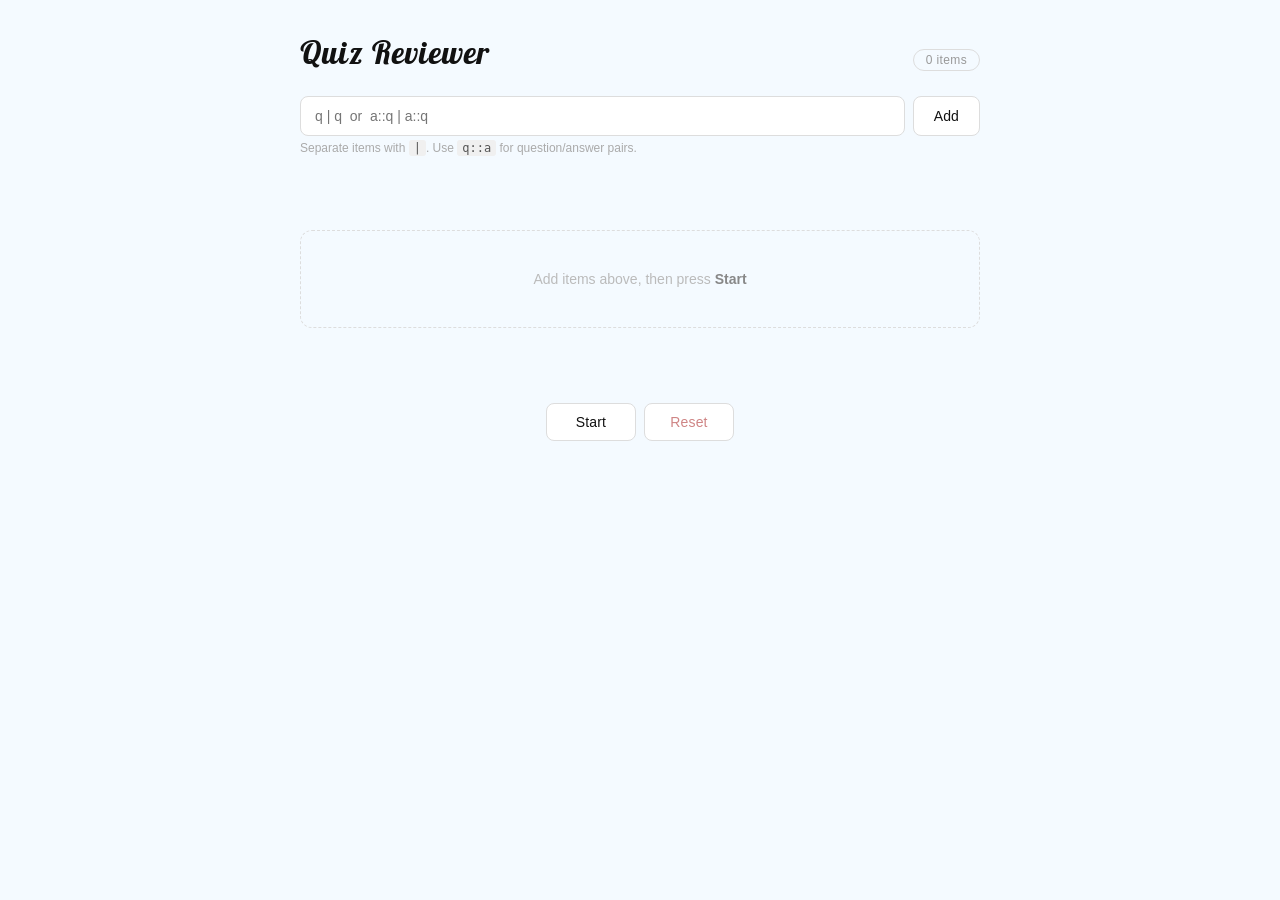
<file: claudeAi/index.html>
<!doctype html>
<html lang="en">
  <head>
    <meta charset="UTF-8" />
    <meta name="viewport" content="width=device-width, initial-scale=1.0" />
    <title>Quiz Reviewer</title>
    <link rel="stylesheet" href="style.css" />
    <script src="script.js" defer></script>
  </head>
  <body>
    <div class="app">
      <div class="header">
        <span class="title">Quiz Reviewer</span>
        <span class="badge" id="count-badge">0 items</span>
      </div>

      <div>
        <div class="input-row">
          <input type="text" id="input" placeholder="q | q  or  a::q | a::q" />
          <button onclick="insert()">Add</button>
        </div>
        <p class="hint">
          Separate items with <code>|</code>. Use <code>q::a</code> for
          question/answer pairs.
        </p>
      </div>

      <div class="progress-wrap" id="progress-wrap" style="display: none">
        <div class="progress-meta">
          <span id="prog-label">0 remaining</span>
          <span id="prog-pct">0%</span>
        </div>
        <div class="progress-bar">
          <div class="progress-fill" id="prog-fill" style="width: 0%"></div>
        </div>
      </div>

      <div class="card-area" id="card-area">
        <div class="empty-card">
          Add items above, then press <strong>Start</strong>
        </div>
      </div>

      <div class="controls">
        <button id="start-btn" onclick="startQuiz()">Start</button>
        <button id="flip-btn" onclick="flipCard()" style="display: none">
          Flip
        </button>
        <button id="next-btn" onclick="nextCard()" style="display: none">
          Next
        </button>
        <button class="btn-danger" onclick="confirmReset()">Reset</button>
      </div>
    </div>

    <div class="toast" id="toast"></div>
  </body>
</html>
</file>
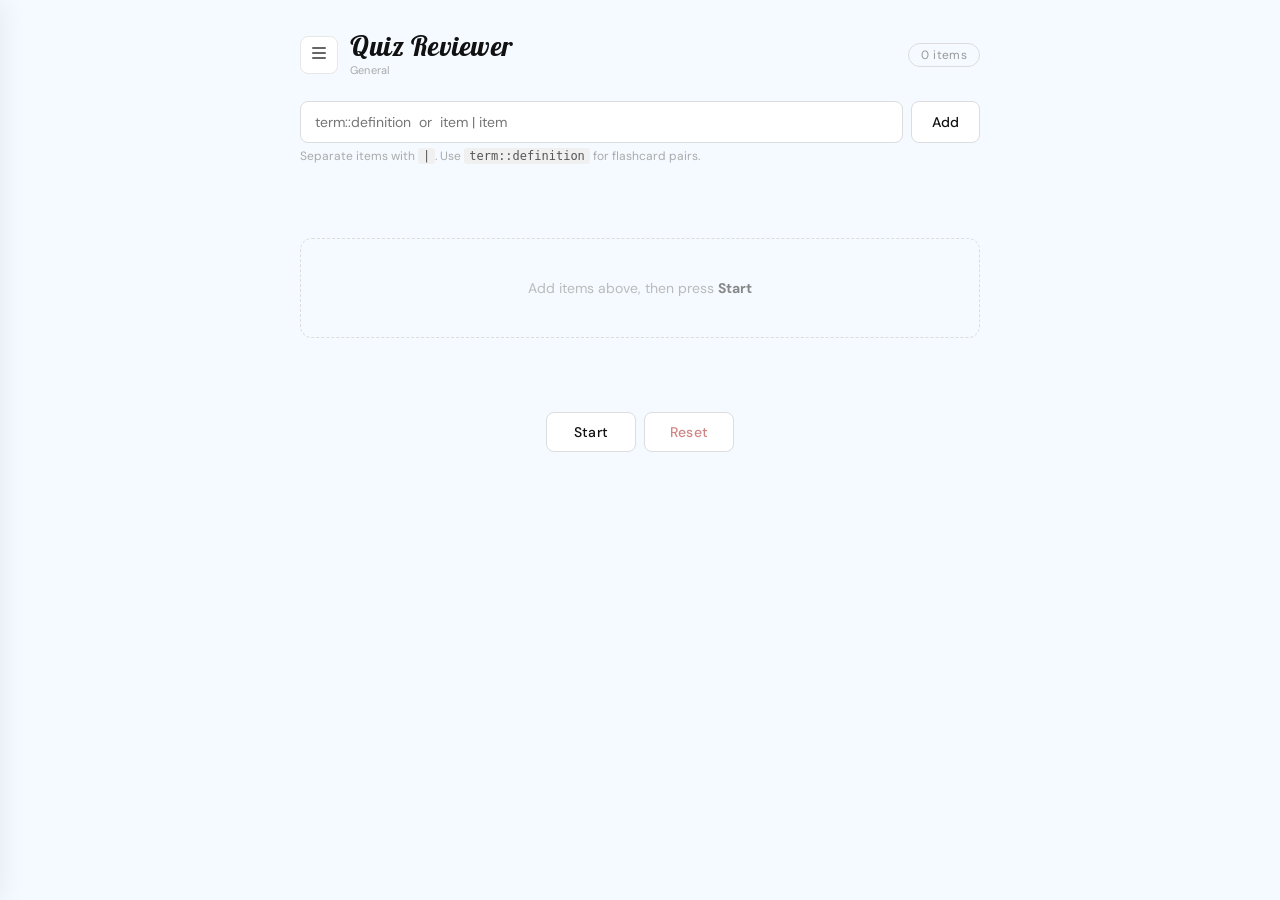
<file: docs/index.html>
<!doctype html>
<html lang="en">
  <head>
    <meta charset="UTF-8" />
    <meta name="viewport" content="width=device-width, initial-scale=1.0" />
    <title>Quiz Reviewer</title>
    <link rel="stylesheet" href="style.css" />
  </head>
  <body>
    <div class="app">
      <!-- Sets Panel (sidebar/drawer) -->
      <div class="sets-panel" id="sets-panel">
        <div class="sets-header">
          <span class="sets-title">Sets</span>
          <button
            class="sets-close"
            onclick="closeSetsPanel()"
            aria-label="Close"
          >
            ✕
          </button>
        </div>
        <div class="sets-list" id="sets-list"></div>
        <div class="sets-new">
          <input type="text" id="new-set-input" placeholder="New set name…" />
          <button onclick="createSet()">Create</button>
        </div>
      </div>
      <div
        class="sets-overlay"
        id="sets-overlay"
        onclick="closeSetsPanel()"
      ></div>

      <!-- Main -->
      <div class="header">
        <div class="header-left">
          <button
            class="sets-btn"
            onclick="openSetsPanel()"
            title="Manage sets"
          >
            <svg
              width="16"
              height="16"
              viewBox="0 0 16 16"
              fill="none"
              xmlns="http://www.w3.org/2000/svg"
            >
              <rect
                x="1"
                y="2"
                width="14"
                height="2"
                rx="1"
                fill="currentColor"
              />
              <rect
                x="1"
                y="7"
                width="14"
                height="2"
                rx="1"
                fill="currentColor"
              />
              <rect
                x="1"
                y="12"
                width="14"
                height="2"
                rx="1"
                fill="currentColor"
              />
            </svg>
          </button>
          <div>
            <span class="title">Quiz Reviewer</span>
            <span class="set-name-label" id="set-name-label"></span>
          </div>
        </div>
        <span class="badge" id="count-badge">0 items</span>
      </div>

      <div>
        <div class="input-row">
          <input
            type="text"
            id="input"
            placeholder="term::definition  or  item | item"
          />
          <button onclick="insert()">Add</button>
        </div>
        <p class="hint">
          Separate items with <code>|</code>. Use
          <code>term::definition</code> for flashcard pairs.
        </p>
      </div>

      <div class="progress-wrap" id="progress-wrap" style="display: none">
        <div class="progress-meta">
          <span id="prog-label">0 remaining</span>
          <span id="prog-pct">0%</span>
        </div>
        <div class="progress-bar">
          <div class="progress-fill" id="prog-fill" style="width: 0%"></div>
        </div>
      </div>

      <!-- Skipped banner -->
      <div class="skipped-banner" id="skipped-banner" style="display: none">
        <span id="skipped-count-label"></span>
        <button class="skipped-review-btn" onclick="reviewSkipped()">
          Review skipped
        </button>
      </div>

      <div class="card-area" id="card-area">
        <div class="empty-card">
          Add items above, then press <strong>Start</strong>
        </div>
      </div>

      <div class="controls">
        <button id="start-btn" onclick="startQuiz()">Start</button>
        <button id="back-btn" onclick="backToMain()" style="display: none">
          ← Back to main
        </button>
        <button id="next-btn" onclick="nextCard()" style="display: none">
          Next
        </button>
        <button id="flip-btn" onclick="flipCard()" style="display: none">
          Flip
        </button>
        <button id="skip-btn" onclick="skipCard()" style="display: none">
          Skip
        </button>
        <button class="btn-danger" onclick="confirmReset()">Reset</button>
      </div>
    </div>

    <div class="toast" id="toast"></div>

    <script src="script.js"></script>
  </body>
</html>
</file>
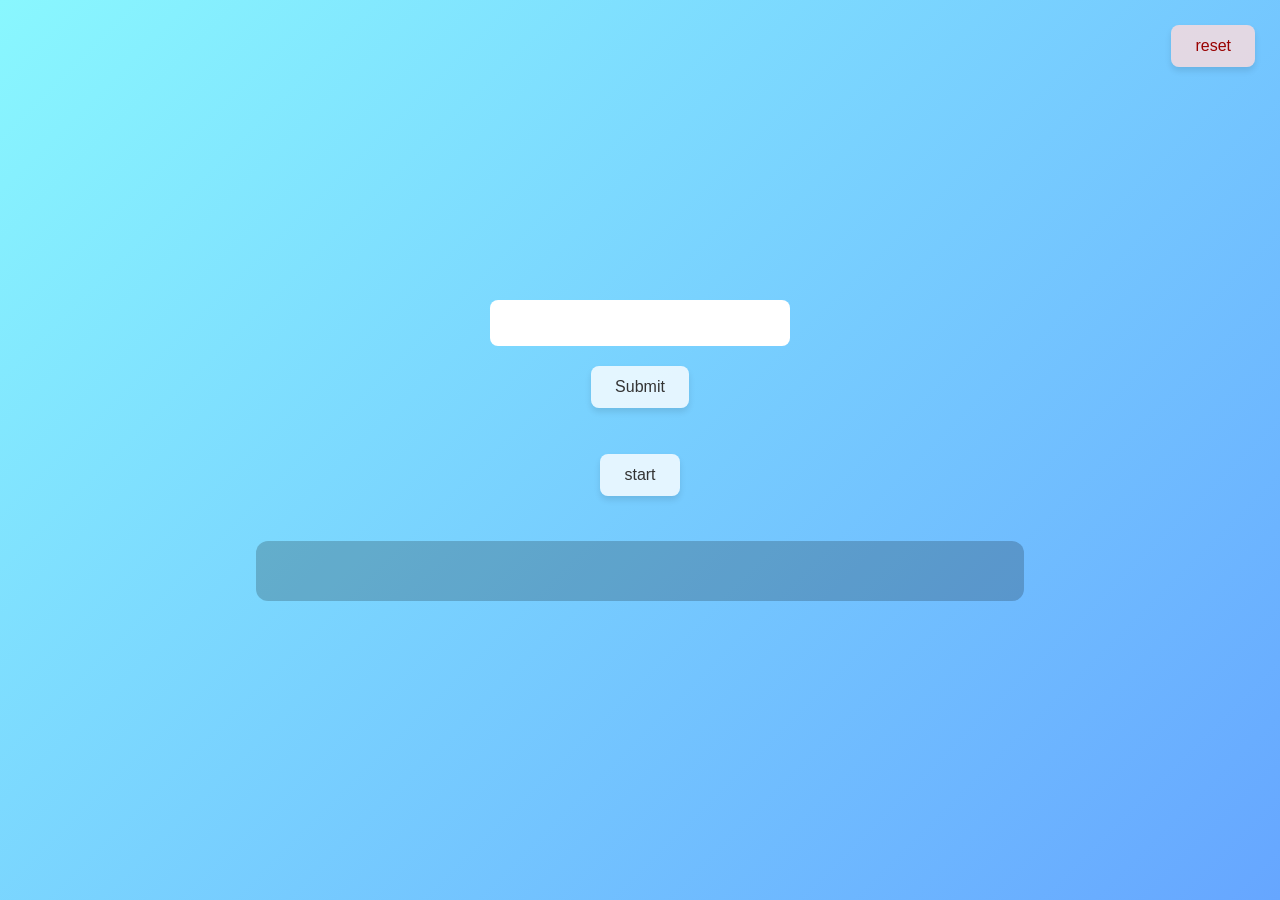
<file: reviewer.html>
<!DOCTYPE html>
<html lang="en">
<head>
    <meta charset="UTF-8">
    <meta name="viewport" content="width=device-width, initial-scale=1.0">
    <title>Quiz Reviewer</title>
    <link rel="stylesheet" href="style.css">
    <script src="script.js" defer></script>
</head>
<body>
    <div id="reset-container">
        <button id="reset-button">reset</button>
    </div>

    <input type="text" id="input">
    <button id="submit-button">Submit</button>
    <br><br>
    <button id="start">start</button>

    <h1 id="reviewer"></h1>
</body>

</html>
</file>
<file: claudeAi/style.css>
@import url("https://fonts.googleapis.com/css2?family=Archivo+Black&family=Dynalight&family=Fira+Sans:ital,wght@0,100;0,200;0,300;0,400;0,500;0,600;0,700;0,800;0,900;1,100;1,200;1,300;1,400;1,500;1,600;1,700;1,800;1,900&family=Lobster&family=Markazi+Text:wght@400..700&family=Montserrat:ital,wght@0,100..900;1,100..900&family=Nunito+Sans:ital,opsz,wght@0,6..12,200..1000;1,6..12,200..1000&family=Nunito:ital,wght@0,900;1,900&family=Open+Sans:ital,wght@0,300..800;1,300..800&family=Playball&family=Poppins:ital,wght@0,100;0,200;0,300;0,400;0,500;0,600;0,700;0,800;0,900;1,100;1,200;1,300;1,400;1,500;1,600;1,700;1,800;1,900&family=Rubik:ital,wght@0,300..900;1,300..900&family=Shojumaru&family=Zain:ital,wght@0,200;0,300;0,400;0,700;0,800;0,900;1,300;1,400&display=swap");

* {
  box-sizing: border-box;
  margin: 0;
  padding: 0;
}

body {
  font-family: "DM Sans", sans-serif;
  min-height: 100vh;
  background: #f4faff;
  display: flex;
  justify-content: center;
  padding: 2rem 1rem;
  color: #111;
}

.app {
  width: 100%;
  max-width: 680px;
  display: flex;
  flex-direction: column;
  gap: 1.5rem;
}

/* Header */
.header {
  display: flex;
  justify-content: space-between;
  align-items: baseline;
}

.title {
  font-family: "Lobster", "DM Serif Display", serif;
  font-size: 32px;
  letter-spacing: 1px;
  font-weight: 400;
  color: #111;
}

.badge {
  font-size: 12px;
  color: #999;
  border: 1px solid #ddd;
  padding: 3px 12px;
  border-radius: 999px;
  letter-spacing: 0.03em;
}

/* Input */
.input-row {
  display: flex;
  gap: 8px;
}

.input-row input {
  flex: 1;
  min-width: 0;
  padding: 11px 14px;
  border: 1.5px solid #ddd;
  border-radius: 8px;
  outline: none;
  font-size: 14px;
  font-family: "DM Sans", sans-serif;
  color: #111;
  background: #fff;
  transition: 0.2s;
}

.input-row input:focus {
  border-color: #111;
}

.hint {
  font-size: 12px;
  color: #aaa;
  margin-top: 5px;
}

.hint code {
  background: #f0f0f0;
  padding: 1px 5px;
  border-radius: 3px;
  color: #555;
  font-family: monospace;
}

/* Buttons */
button {
  padding: 10px 20px;
  border: 1.5px solid #ddd;
  border-radius: 8px;
  background: #fff;
  color: #111;
  font-size: 14px;
  font-family: "DM Sans", sans-serif;
  font-weight: 500;
  cursor: pointer;
  transition: 0.15s;
  letter-spacing: 0.01em;
}

button:hover {
  background: #111;
  color: #fff;
  border-color: #111;
}

button:active {
  transform: scale(0.98);
}

.btn-danger {
  border-color: #ddd;
  color: #cf8585;
}

.btn-danger:hover {
  background: #cf8585;
  color: #fff;
  border-color: #b87575;
}

/* Progress */
.progress-wrap {
  display: flex;
  flex-direction: column;
  gap: 5px;
}

.progress-meta {
  display: flex;
  justify-content: space-between;
  font-size: 12px;
  color: #aaa;
}

.progress-bar {
  height: 2px;
  background: #eee;
  border-radius: 999px;
  overflow: hidden;
}

.progress-fill {
  height: 100%;
  background: #111;
  border-radius: 999px;
  transition: width 0.4s ease;
}

/* Card area */
.card-area {
  min-height: 200px;
  display: flex;
  align-items: center;
  justify-content: center;
}

.empty-card {
  border: 1.5px dashed #ddd;
  border-radius: 12px;
  padding: 2.5rem;
  text-align: center;
  color: #bbb;
  font-size: 14px;
  width: 100%;
}

.empty-card strong {
  color: #888;
}

/* Flip card */
.flip-scene {
  width: 100%;
  perspective: 800px;
  cursor: pointer;
}

.flip-card {
  position: relative;
  width: 100%;
  transform-style: preserve-3d;
  transition: transform 0.5s ease;
}

.flip-card.flipped {
  transform: rotateY(180deg);
}

.card-face {
  background: #fff;
  border: 1.5px solid #e8e8e8;
  border-radius: 12px;
  padding: 2rem 2rem 1.5rem;
  backface-visibility: hidden;
  -webkit-backface-visibility: hidden;
}

.card-face.back {
  position: absolute;
  top: 0;
  left: 0;
  width: 100%;
  transform: rotateY(180deg);
  background: #fafafa;
}

.card-label {
  font-size: 11px;
  font-weight: 500;
  letter-spacing: 0.1em;
  text-transform: uppercase;
  color: #ccc;
  margin-bottom: 0.75rem;
}

.card-text {
  font-family: "DM Serif Display", serif;
  font-size: 28px;
  font-weight: 400;
  color: #111;
  line-height: 1.4;
  min-height: 60px;
  word-break: break-word;
}

.card-tip {
  font-size: 12px;
  color: #ccc;
  margin-top: 1.25rem;
  text-align: right;
}

/* Plain item card */
.plain-card {
  background: #fff;
  border: 1.5px solid #e8e8e8;
  border-radius: 12px;
  padding: 2rem 2rem 1.5rem;
  width: 100%;
}

/* Done card */
.done-card {
  background: #fff;
  border: 1.5px solid #e8e8e8;
  border-radius: 12px;
  padding: 2.5rem;
  text-align: center;
  width: 100%;
}

.done-check {
  width: 36px;
  height: 36px;
  border: 2px solid #111;
  border-radius: 50%;
  display: flex;
  align-items: center;
  justify-content: center;
  margin: 0 auto 0.75rem;
  font-size: 16px;
}

.done-title {
  font-family: "DM Serif Display", serif;
  font-size: 24px;
  font-weight: 400;
  color: #111;
  margin-bottom: 0.4rem;
}

.done-sub {
  font-size: 13px;
  color: #aaa;
}

/* Controls */
.controls {
  display: flex;
  gap: 8px;
  justify-content: center;
  flex-wrap: wrap;
}

.controls button {
  min-width: 90px;
}

/* Toast */
.toast {
  position: fixed;
  bottom: 1.5rem;
  left: 50%;
  transform: translateX(-50%);
  background: #111;
  color: #fff;
  border-radius: 8px;
  padding: 8px 18px;
  font-size: 13px;
  opacity: 0;
  transition: opacity 0.3s;
  pointer-events: none;
  white-space: nowrap;
}

.toast.show {
  opacity: 1;
}
</file>
<file: docs/style.css>
@import url("https://fonts.googleapis.com/css2?family=DM+Sans:ital,opsz,wght@0,9..40,300;0,9..40,400;0,9..40,500;0,9..40,600;1,9..40,400&family=DM+Serif+Display:ital@0;1&family=Lobster&display=swap");

* {
  -webkit-tap-highlight-color: transparent;
  box-sizing: border-box;
  margin: 0;
  padding: 0;
}

body {
  font-family: "DM Sans", sans-serif;
  min-height: 100vh;
  background: #f4faff;
  display: flex;
  justify-content: center;
  padding: 2rem 1rem;
  color: #111;
}

.app {
  width: 100%;
  max-width: 680px;
  display: flex;
  flex-direction: column;
  gap: 1.5rem;
}

/* ── Sets Panel ── */
.sets-panel {
  position: fixed;
  top: 0;
  left: 0;
  width: 280px;
  height: 100vh;
  background: #fff;
  border-right: 1.5px solid #e8e8e8;
  display: flex;
  flex-direction: column;
  gap: 0;
  z-index: 200;
  transform: translateX(-100%);
  transition: transform 0.28s cubic-bezier(0.4, 0, 0.2, 1);
  box-shadow: 4px 0 24px rgba(0, 0, 0, 0.06);
}

.sets-panel.open {
  transform: translateX(0);
}

.sets-overlay {
  display: none;
  position: fixed;
  inset: 0;
  background: rgba(0, 0, 0, 0.18);
  z-index: 199;
}

.sets-overlay.visible {
  display: block;
}

.sets-header {
  display: flex;
  justify-content: space-between;
  align-items: center;
  padding: 1.25rem 1.25rem 1rem;
  border-bottom: 1.5px solid #f0f0f0;
}

.sets-title {
  font-size: 13px;
  font-weight: 600;
  letter-spacing: 0.08em;
  text-transform: uppercase;
  color: #888;
}

.sets-close {
  background: none;
  border: none;
  font-size: 14px;
  color: #aaa;
  cursor: pointer;
  padding: 4px 6px;
  border-radius: 6px;
}

.sets-close:hover {
  background: #f0f0f0;
  color: #111;
}

.sets-list {
  flex: 1;
  overflow-y: auto;
  padding: 0.5rem 0;
}

.set-item {
  display: flex;
  align-items: center;
  justify-content: space-between;
  padding: 0.75rem 1.25rem;
  cursor: pointer;
  gap: 0.5rem;
  border-left: 3px solid transparent;
  transition: background 0.12s;
}

.set-item:hover {
  background: #f8f8f8;
}

.set-item.active {
  background: #f4faff;
  border-left-color: #111;
}

.set-item-info {
  flex: 1;
  min-width: 0;
}

.set-item-name {
  font-size: 14px;
  font-weight: 500;
  color: #111;
  white-space: nowrap;
  overflow: hidden;
  text-overflow: ellipsis;
}

.set-item-count {
  font-size: 11px;
  color: #aaa;
  margin-top: 1px;
}

.set-item-delete {
  background: none;
  border: none;
  color: #ccc;
  cursor: pointer;
  font-size: 13px;
  padding: 4px;
  border-radius: 4px;
  line-height: 1;
  transition: 0.12s;
  flex-shrink: 0;
}

.set-item-delete:hover {
  color: #cf8585;
  background: #fff0f0;
}

.sets-new {
  padding: 1rem 1.25rem;
  border-top: 1.5px solid #f0f0f0;
  display: flex;
  gap: 8px;
}

.sets-new input {
  flex: 1;
  min-width: 0;
  padding: 8px 10px;
  border: 1.5px solid #ddd;
  border-radius: 8px;
  font-size: 13px;
  font-family: "DM Sans", sans-serif;
  outline: none;
  transition: 0.2s;
}

.sets-new input:focus {
  border-color: #111;
}

.sets-new button {
  padding: 8px 14px;
  font-size: 13px;
}

/* ── Header ── */
.header {
  display: flex;
  justify-content: space-between;
  align-items: center;
}

.header-left {
  display: flex;
  align-items: center;
  gap: 0.75rem;
}

.sets-btn {
  padding: 8px 10px;
  border: 1.5px solid #e8e8e8;
  color: #666;
  background: #fff;
}

.sets-btn:hover {
  background: #111;
  color: #fff;
  border-color: #111;
}

.title {
  font-family: "Lobster", serif;
  font-size: 28px;
  letter-spacing: 0.5px;
  font-weight: 400;
  color: #111;
  line-height: 1;
}

.set-name-label {
  display: block;
  font-size: 11px;
  color: #aaa;
  margin-top: 2px;
  letter-spacing: 0.02em;
  font-weight: 400;
  min-height: 14px;
}

.badge {
  font-size: 12px;
  color: #999;
  border: 1px solid #ddd;
  padding: 3px 12px;
  border-radius: 999px;
  letter-spacing: 0.03em;
  white-space: nowrap;
}

/* ── Input ── */
.input-row {
  display: flex;
  gap: 8px;
}

.input-row input {
  flex: 1;
  min-width: 0;
  padding: 11px 14px;
  border: 1.5px solid #ddd;
  border-radius: 8px;
  outline: none;
  font-size: 14px;
  font-family: "DM Sans", sans-serif;
  color: #111;
  background: #fff;
  transition: 0.2s;
}

.input-row input:focus {
  border-color: #111;
}

.hint {
  font-size: 12px;
  color: #aaa;
  margin-top: 5px;
}

.hint code {
  background: #f0f0f0;
  padding: 1px 5px;
  border-radius: 3px;
  color: #555;
  font-family: monospace;
}

/* ── Buttons ── */
button {
  padding: 10px 20px;
  border: 1.5px solid #ddd;
  border-radius: 8px;
  background: #fff;
  color: #111;
  font-size: 14px;
  font-family: "DM Sans", sans-serif;
  font-weight: 500;
  cursor: pointer;
  transition:
    background 0.15s,
    color 0.15s,
    border-color 0.15s;
  letter-spacing: 0.01em;
}

button:hover {
  background: #111;
  color: #fff;
  border-color: #111;
}

button:active {
  transform: scale(0.98);
}

.btn-danger {
  border-color: #ddd;
  color: #cf8585;
}

.btn-danger:hover {
  background: #cf8585;
  color: #fff;
  border-color: #b87575;
}

.set-item-actions {
  display: flex;
  gap: 2px;
  flex-shrink: 0;
}

.set-item-icon-btn {
  background: none;
  border: none;
  color: #ccc;
  cursor: pointer;
  font-size: 14px;
  padding: 4px 5px;
  border-radius: 4px;
  line-height: 1;
  transition: 0.12s;
}

.set-item-icon-btn:hover {
  color: #555;
  background: #f0f0f0;
}

.rename-input {
  width: 100%;
  font-size: 14px;
  font-weight: 500;
  font-family: "DM Sans", sans-serif;
  color: #111;
  border: 1.5px solid #111;
  border-radius: 5px;
  padding: 2px 6px;
  outline: none;
  background: #fff;
}

/* Back to main button */
#back-btn {
  border-color: #c5d8f5;
  color: #4a7abf;
  background: #f0f6ff;
}

#back-btn:hover {
  background: #4a7abf;
  border-color: #3a68a8;
  color: #fff;
  border-color: #e8c97a;
  color: #a07820;
  background: #fffbf0;
}

#skip-btn:hover {
  background: #e8c97a;
  color: #fff;
  border-color: #d4ae50;
}

/* ── Progress ── */
.progress-wrap {
  display: flex;
  flex-direction: column;
  gap: 5px;
}

.progress-meta {
  display: flex;
  justify-content: space-between;
  font-size: 12px;
  color: #aaa;
}

.progress-bar {
  height: 2px;
  background: #eee;
  border-radius: 999px;
  overflow: hidden;
}

.progress-fill {
  height: 100%;
  background: #111;
  border-radius: 999px;
  transition: width 0.4s ease;
}

/* ── Skipped Banner ── */
.skipped-banner {
  display: flex;
  align-items: center;
  justify-content: space-between;
  background: #fffbf0;
  border: 1.5px solid #e8c97a;
  border-radius: 8px;
  padding: 9px 14px;
  font-size: 13px;
  color: #a07820;
  gap: 1rem;
}

.skipped-review-btn {
  padding: 5px 12px;
  font-size: 12px;
  background: #e8c97a;
  border: 1.5px solid #d4ae50;
  color: #fff;
  border-radius: 6px;
  white-space: nowrap;
}

.skipped-review-btn:hover {
  background: #d4ae50;
  border-color: #b89430;
  color: #fff;
}

/* ── Card area ── */
.card-area {
  min-height: 200px;
  display: flex;
  align-items: center;
  justify-content: center;
}

.empty-card {
  border: 1.5px dashed #ddd;
  border-radius: 12px;
  padding: 2.5rem;
  text-align: center;
  color: #bbb;
  font-size: 14px;
  width: 100%;
}

.empty-card strong {
  color: #888;
}

/* ── Flip card ── */
.flip-scene {
  width: 100%;
  perspective: 800px;
  cursor: pointer;
}

.flip-card {
  position: relative;
  width: 100%;
  transform-style: preserve-3d;
  transition: transform 0.5s ease;
}

.flip-card.flipped {
  transform: rotateY(180deg);
}

.card-face {
  background: #fff;
  border: 1.5px solid #e8e8e8;
  border-radius: 12px;
  padding: 2rem 2rem 1.5rem;
  backface-visibility: hidden;
  -webkit-backface-visibility: hidden;
}

.card-face.back {
  position: absolute;
  top: 0;
  left: 0;
  width: 100%;
  transform: rotateY(180deg);
  background: #fafafa;
}

.card-label {
  font-size: 11px;
  font-weight: 500;
  letter-spacing: 0.1em;
  text-transform: uppercase;
  color: #ccc;
  margin-bottom: 0.75rem;
}

.card-text {
  font-family: "DM Serif Display", serif;
  font-size: 28px;
  font-weight: 400;
  color: #111;
  line-height: 1.4;
  min-height: 60px;
  word-break: break-word;
}

.card-tip {
  font-size: 12px;
  color: #ccc;
  margin-top: 1.25rem;
  text-align: right;
}

/* Skipped card indicator */
.card-face.is-skipped,
.plain-card.is-skipped {
  border-color: #e8c97a;
  background: #fffdf5;
}

.skipped-tag {
  display: inline-block;
  font-size: 10px;
  font-weight: 600;
  letter-spacing: 0.08em;
  text-transform: uppercase;
  color: #a07820;
  background: #fff3cc;
  border: 1px solid #e8c97a;
  border-radius: 4px;
  padding: 2px 7px;
  margin-bottom: 0.6rem;
}

/* ── Plain item card ── */
.plain-card {
  background: #fff;
  border: 1.5px solid #e8e8e8;
  border-radius: 12px;
  padding: 2rem 2rem 1.5rem;
  width: 100%;
}

/* ── Done card ── */
.done-card {
  background: #fff;
  border: 1.5px solid #e8e8e8;
  border-radius: 12px;
  padding: 2.5rem;
  text-align: center;
  width: 100%;
}

.done-check {
  width: 36px;
  height: 36px;
  border: 2px solid #111;
  border-radius: 50%;
  display: flex;
  align-items: center;
  justify-content: center;
  margin: 0 auto 0.75rem;
  font-size: 16px;
}

.done-title {
  font-family: "DM Serif Display", serif;
  font-size: 24px;
  font-weight: 400;
  color: #111;
  margin-bottom: 0.4rem;
}

.done-sub {
  font-size: 13px;
  color: #aaa;
  line-height: 1.6;
}

.done-skipped-cta {
  margin-top: 1.25rem;
  display: flex;
  justify-content: center;
  gap: 8px;
  flex-wrap: wrap;
}

/* ── Controls ── */
.controls {
  display: flex;
  gap: 8px;
  justify-content: center;
  flex-wrap: wrap;
}

.controls button {
  min-width: 90px;
}

/* ── Toast ── */
.toast {
  position: fixed;
  bottom: 1.5rem;
  left: 50%;
  transform: translateX(-50%);
  background: #111;
  color: #fff;
  border-radius: 8px;
  padding: 8px 18px;
  font-size: 13px;
  opacity: 0;
  transition: opacity 0.3s;
  pointer-events: none;
  white-space: nowrap;
  z-index: 300;
}

.toast.show {
  opacity: 1;
}

@media (max-width: 480px) {
  .card-text {
    font-size: 20px;
  }
  .controls {
    gap: 6px;
  }
  .controls button {
    min-width: 70px;
    padding: 9px 12px;
    font-size: 13px;
  }
}
</file>
<file: style.css>
/* Reset some default styles */
* {
    box-sizing: border-box;
    margin: 0;
    padding: 0;
    font-family: 'Segoe UI', Tahoma, Geneva, Verdana, sans-serif;
}

/* Body Styling */
body {
    height: 100vh;
    background: linear-gradient(135deg, #89f7fe 0%, #66a6ff 100%);
    display: flex;
    flex-direction: column;
    justify-content: center;
    align-items: center;
}

/* Input Field */
#input {
    padding: 12px 20px;
    border: 2px solid #ffffffaa;
    border-radius: 8px;
    outline: none;
    font-size: 16px;
    width: 300px;
    transition: 0.3s ease;
    margin-bottom: 15px;
}

#input:focus {
    border-color: #fff;
    background-color: #ffffffcc;
}

/* Buttons Styling */
button {
    padding: 12px 24px;
    margin: 5px;
    border: none;
    border-radius: 8px;
    background-color: #ffffffcc;
    color: #333;
    font-size: 16px;
    cursor: pointer;
    transition: 0.3s ease;
    box-shadow: 0 4px 6px rgba(0, 0, 0, 0.1);
}

button:hover {
    background-color: #fff;
    transform: scale(1.05);
}

/* Reviewer Display */
#reviewer {
    margin-top: 40px;
    font-size: 32px;
    color: white;
    text-align: center;
    background-color: #00000033;
    padding: 20px 40px;
    border-radius: 12px;
    min-height: 60px;
    width: 60%;
    word-wrap: break-word;
    transition: 0.4s ease;
}

#reset-container {
    position: absolute;
    top: 20px;
    right: 20px;
    z-index: 1000; /* ensures it's above other content */
}

#reset-button {
    background-color: #ffddddcc;
    color: #900;
}

#reset-button:hover {
    background-color: #ffcccc;
}
</file>
